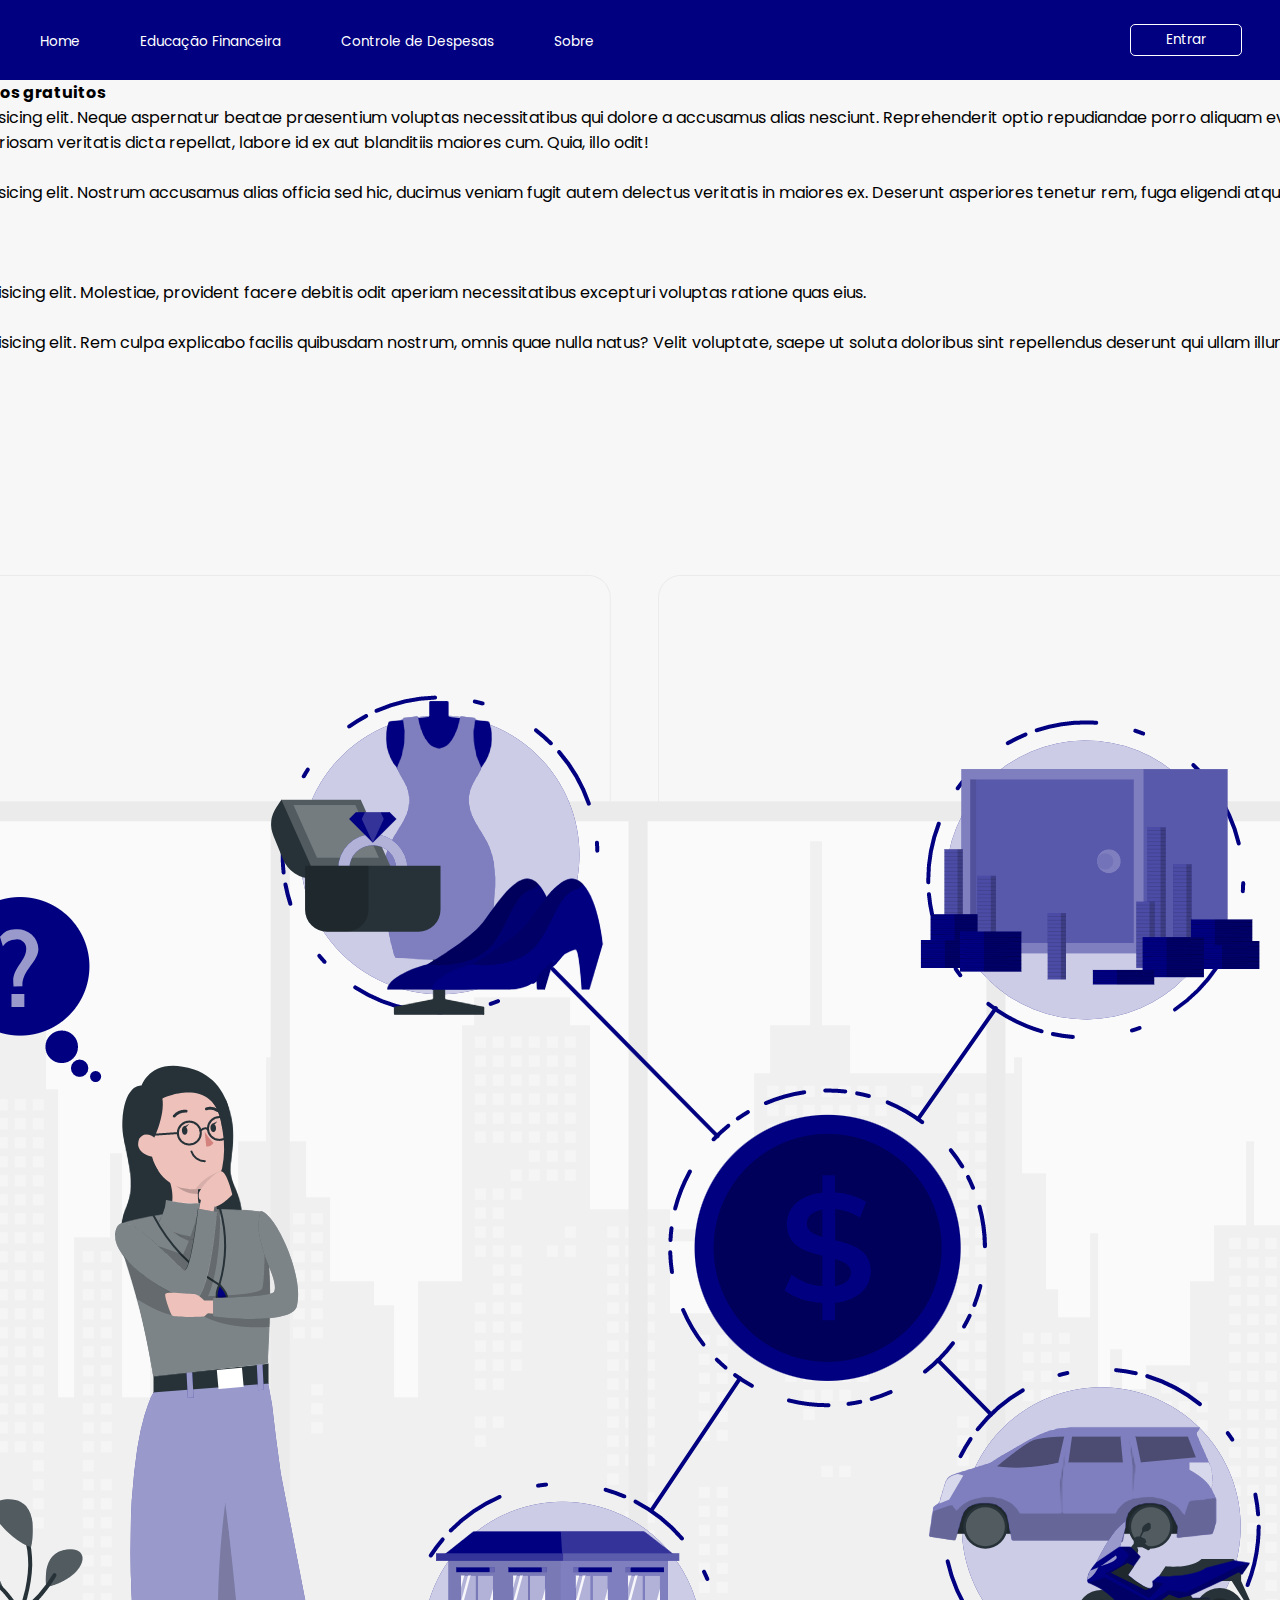
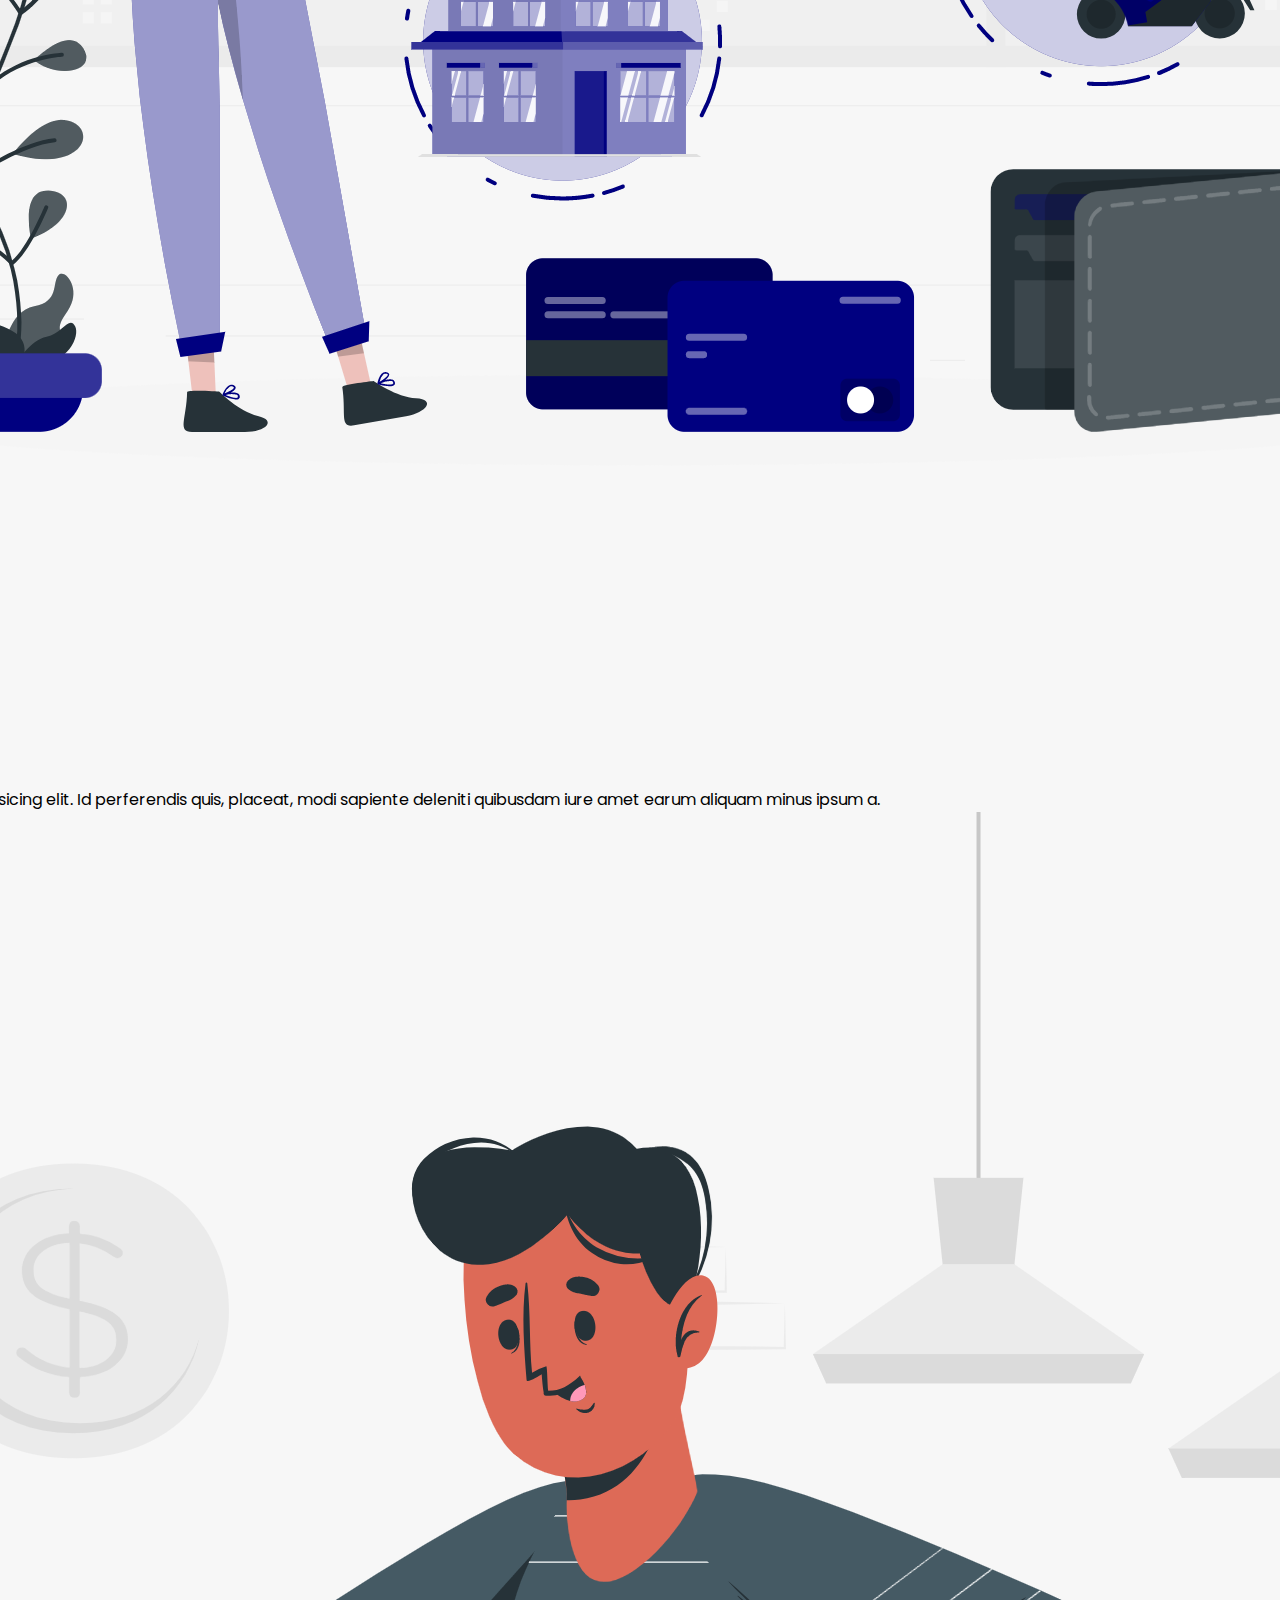
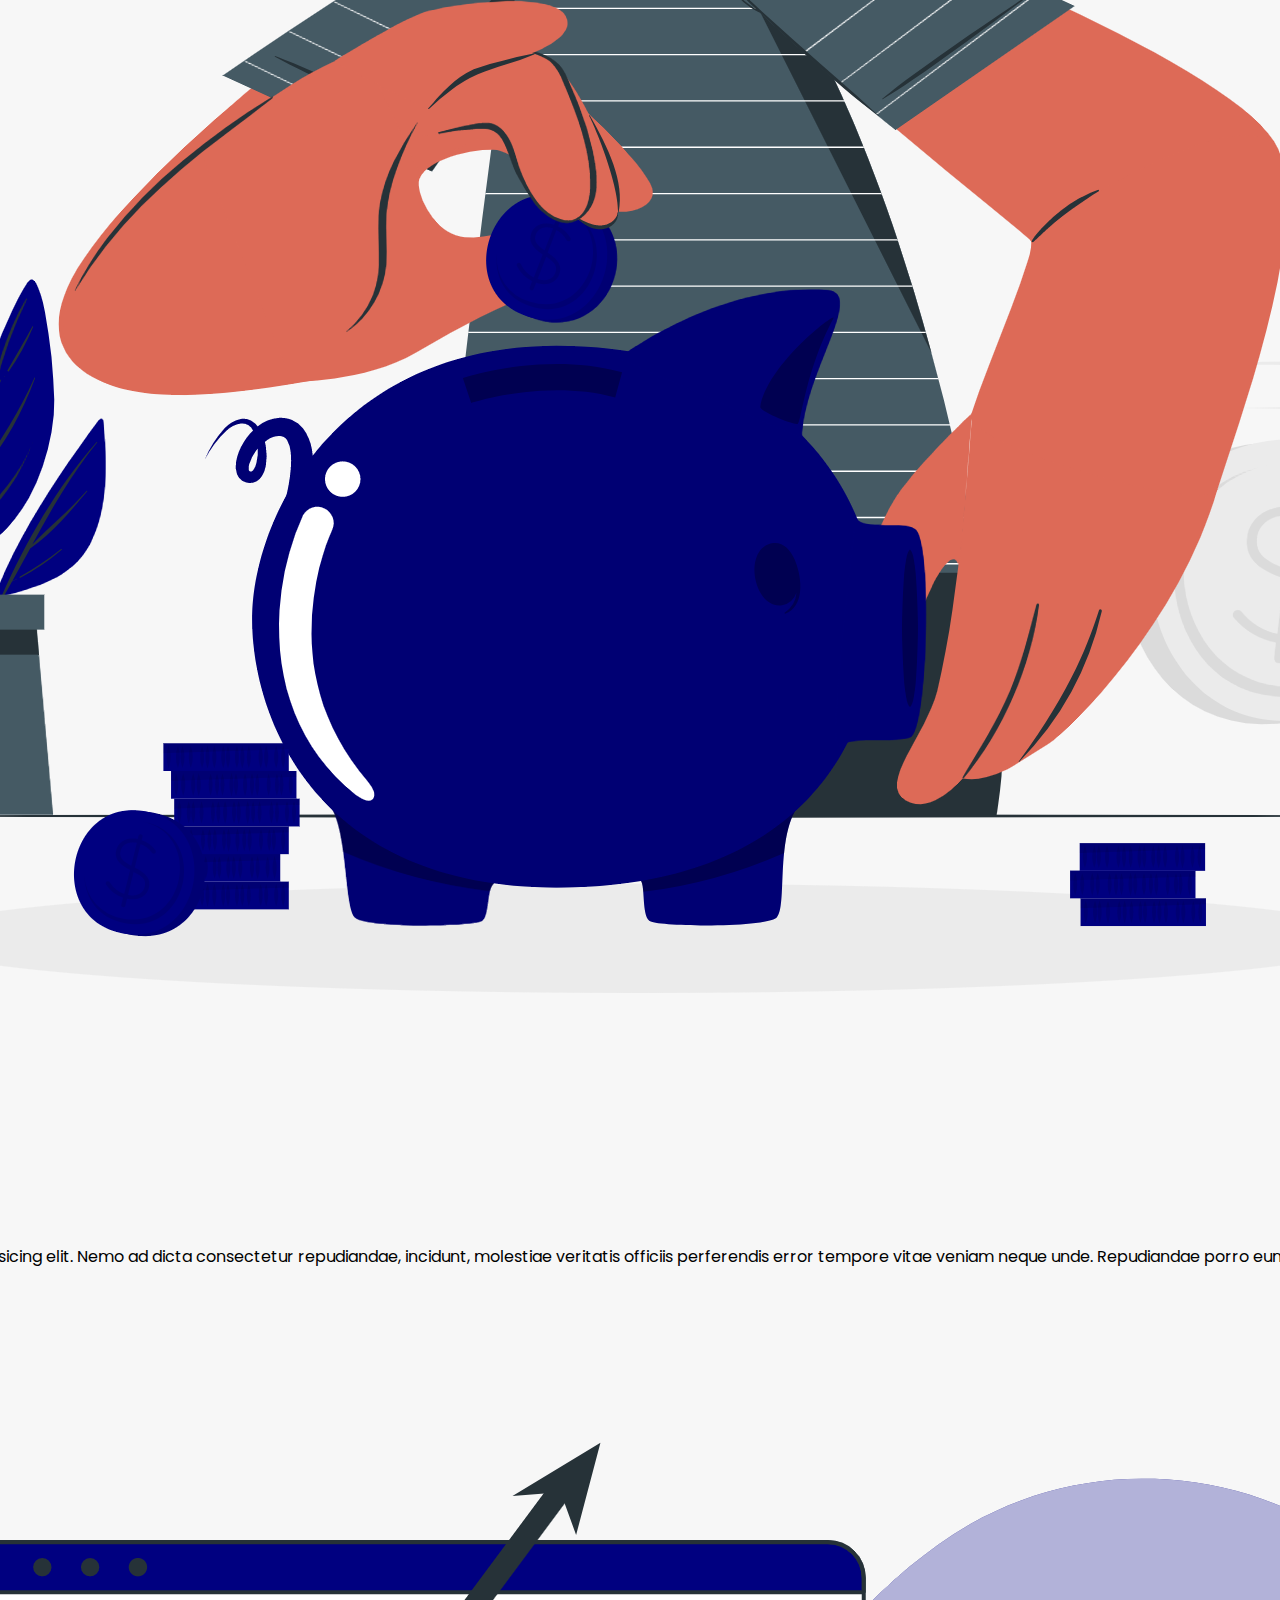
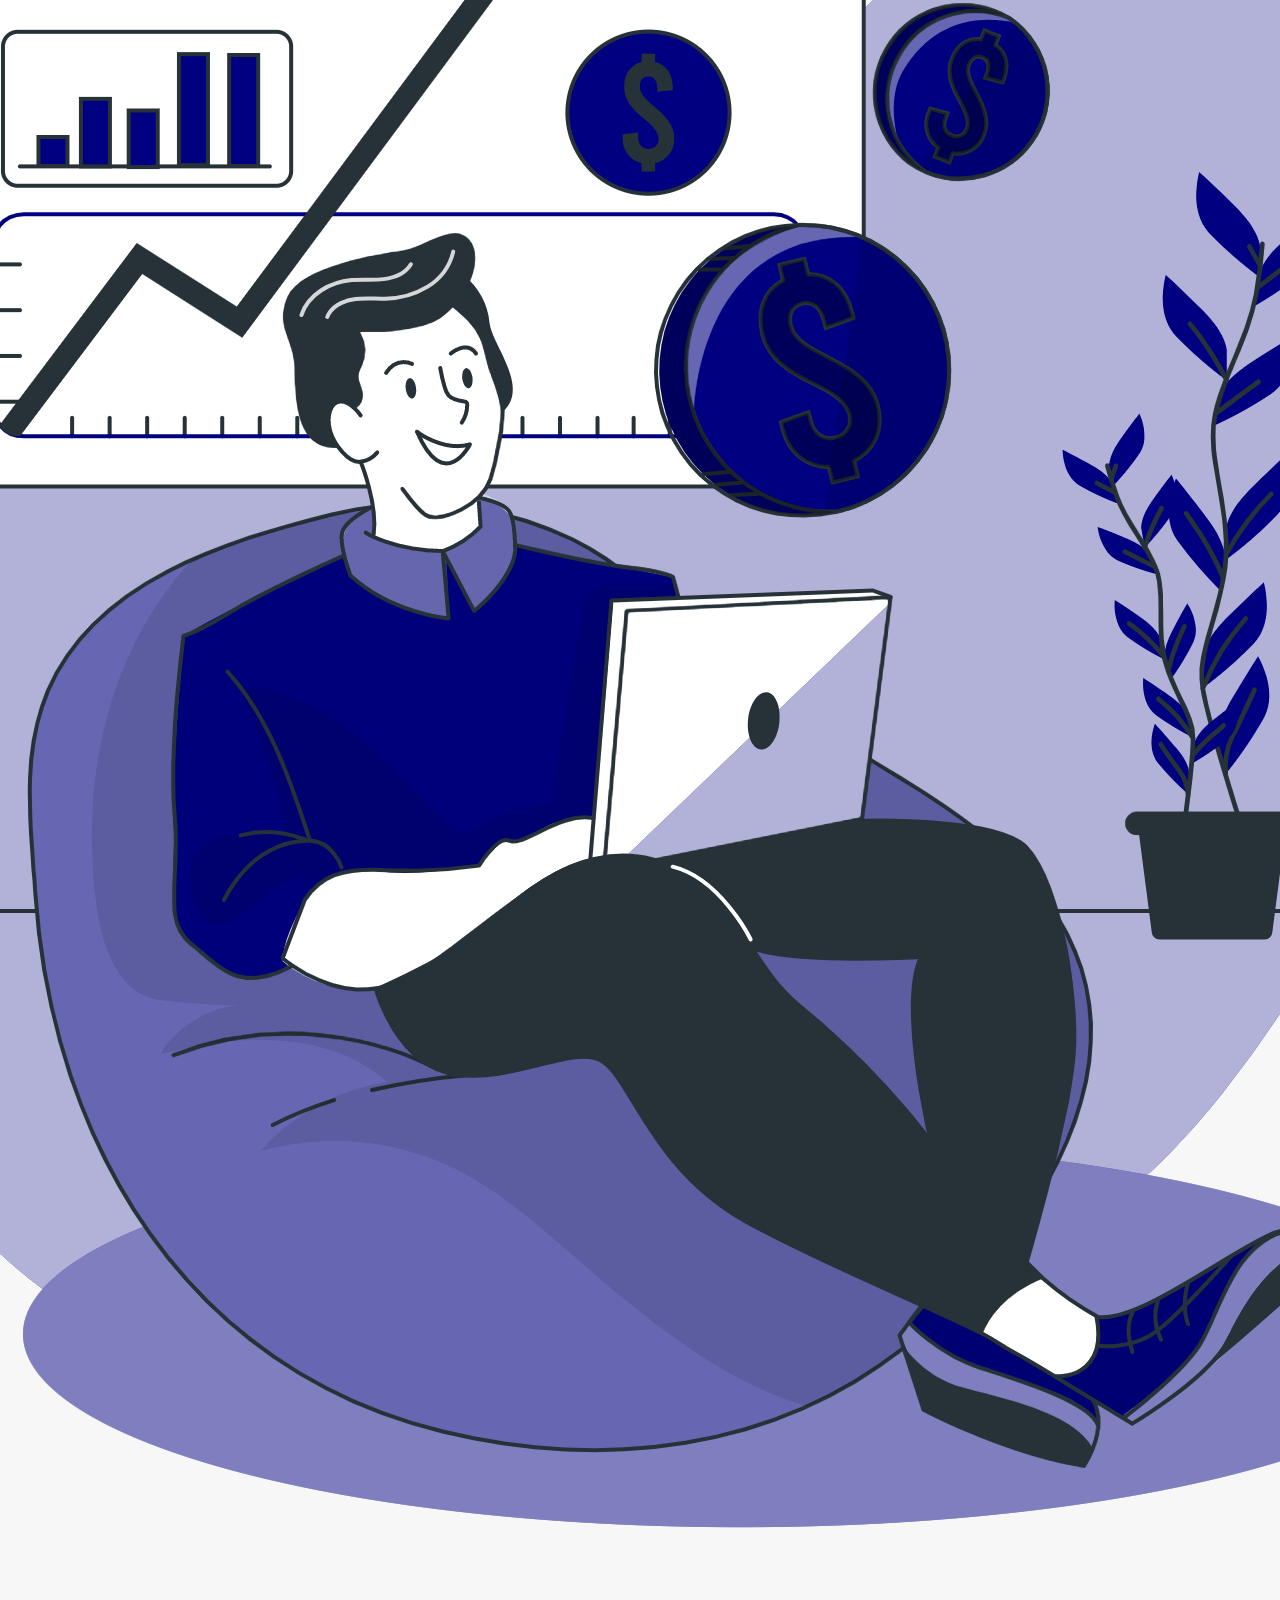
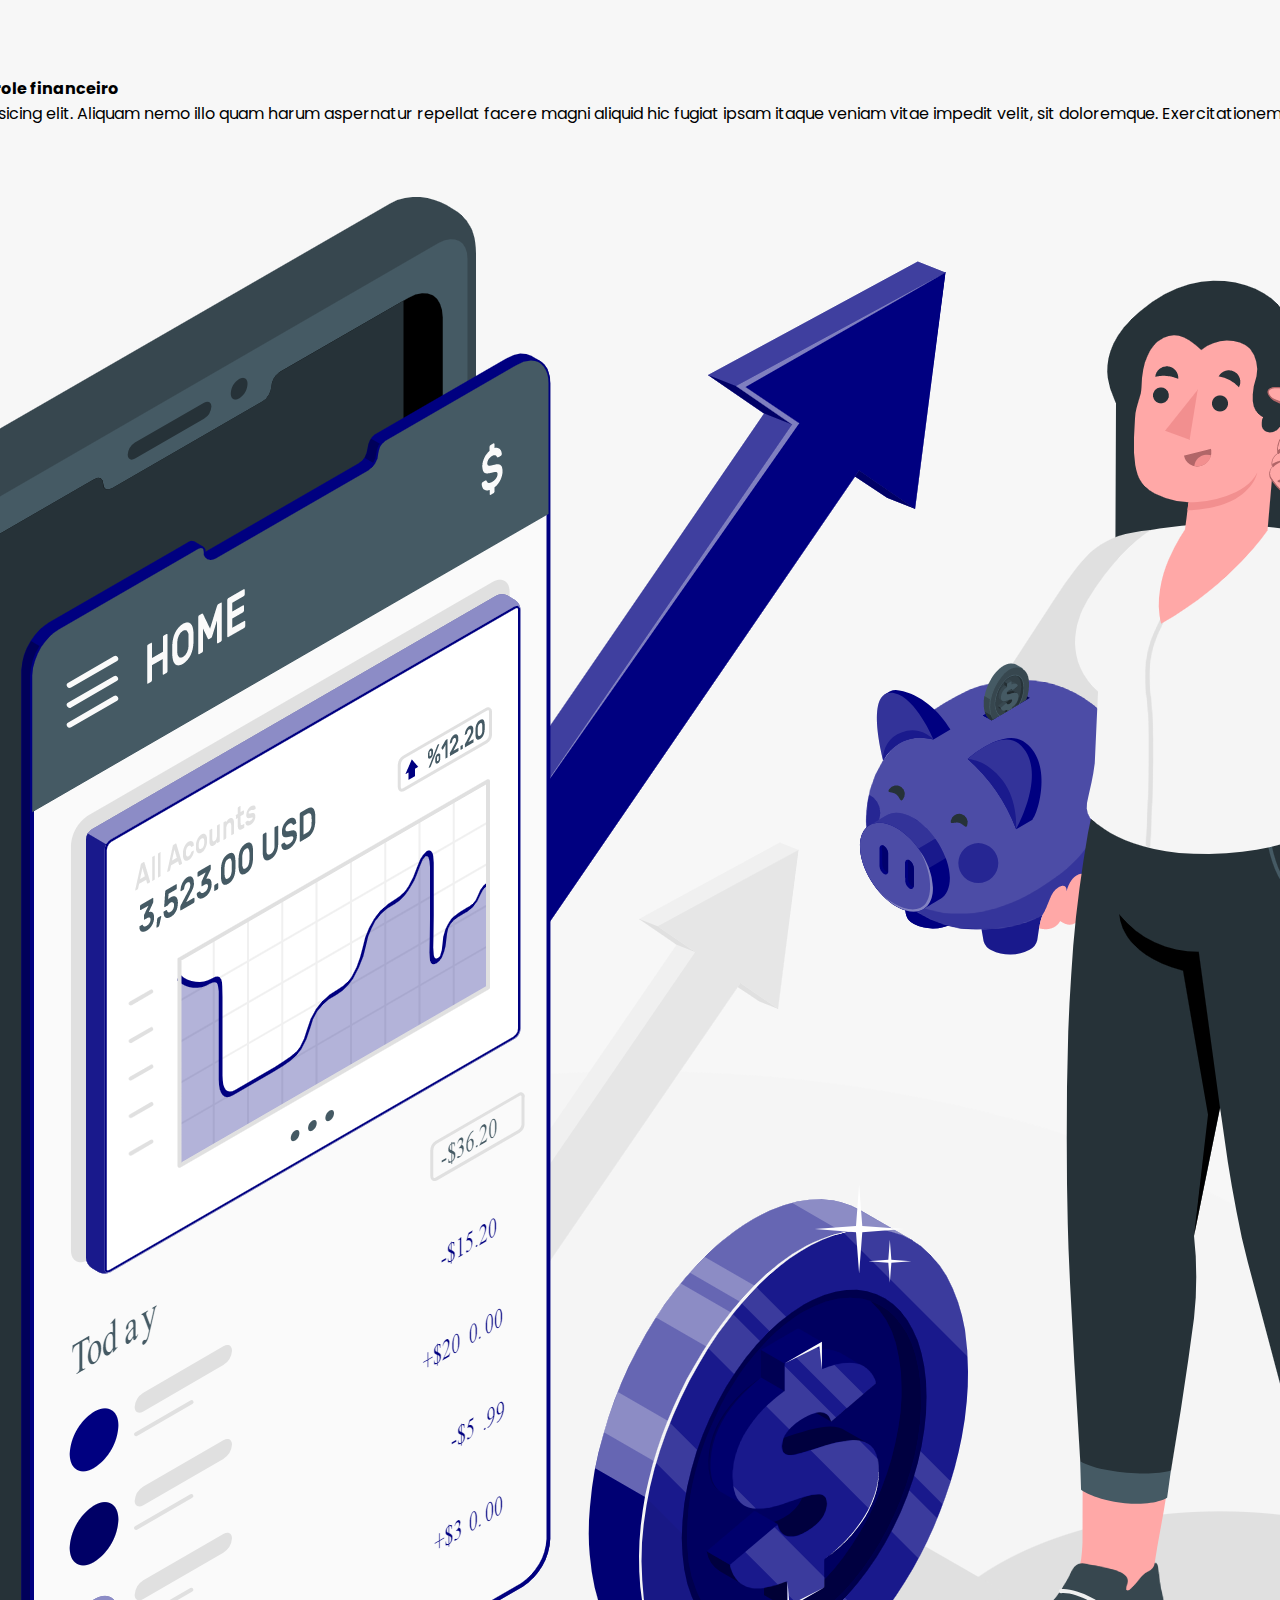
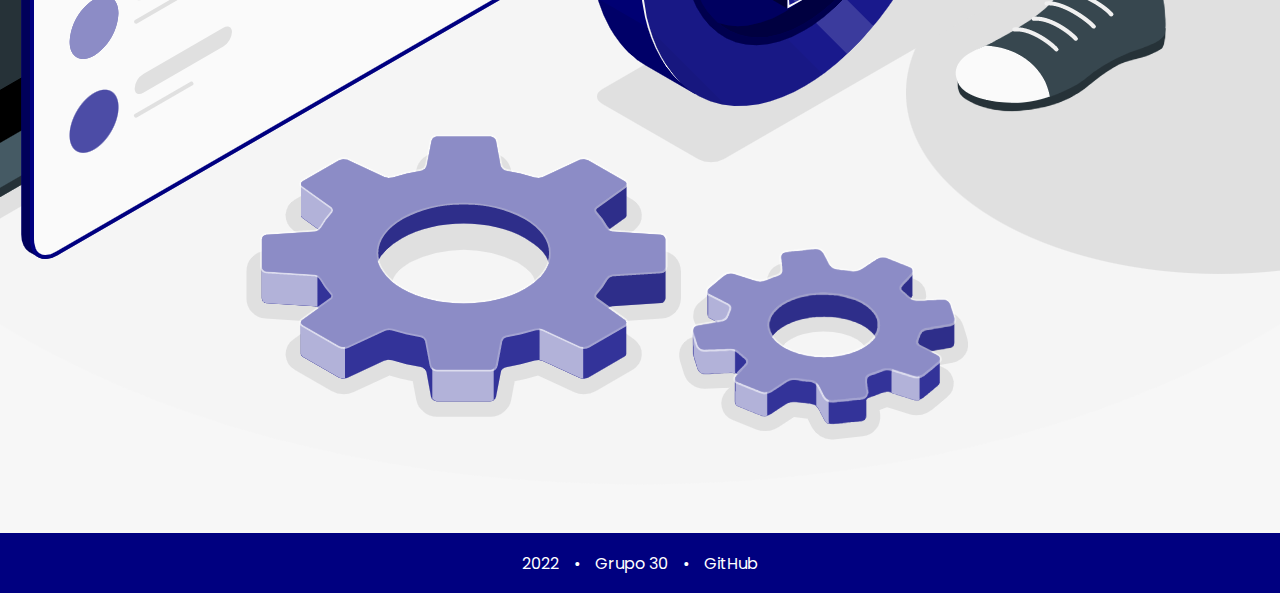
<file: educacao-financeira/index.html>
<!DOCTYPE html>
<html lang="pt-br">
  <head>
    <meta charset="UTF-8" />
    <meta http-equiv="X-UA-Compatible" content="IE=edge" />
    <meta name="viewport" content="width=device-width, initial-scale=1.0" />
    <link rel="stylesheet" href="../assets/css/educacao.css" />
    <title>Educação Financeira</title>
  </head>
  <body>
    <!-- Cabeçalho -->
    <header>
      <nav>
        <ul class="navMenu">
          <li class="navItem">
            <a class="navLink" href="../index.html" title="Ir para Home"
              >Home</a
            >
          </li>
          <li class="navItem">
            <a
              class="navLink"
              href="../educacao-financeira/index.html"
              title="Ir para Educação Financeira"
              >Educação Financeira</a
            >
          </li>
          <li class="navItem">
            <a
              class="navLink"
              href="../controle-despesas/index.html"
              title="Ir para Controle de Despesas"
              >Controle de Despesas</a
            >
          </li>
          <li class="navItem">
            <a
              class="navLink"
              href="../sobre/index.html"
              title="Ir para página Sobre"
              >Sobre</a
            >
          </li>
        </ul>
        <div class="hamburger">
          <span class="bar"></span>
          <span class="bar"></span>
          <span class="bar"></span>
        </div>

        <a href="../login/index.html" class="loginBtn hoverBtn">Entrar</a>
      </nav>
    </header>
    <!-- Conteúdo principal -->
    <main>
      <article>
        <h2>Educação Financeira: O que é, dicas e cursos gratuitos</h2>
        <p>
          Lorem ipsum dolor sit amet consectetur adipisicing elit. Neque
          aspernatur beatae praesentium voluptas necessitatibus qui dolore a
          accusamus alias nesciunt. Reprehenderit optio repudiandae porro
          aliquam eveniet! Magni consectetur facere esse accusamus, velit rerum
          fugiat amet sunt, laboriosam veritatis dicta repellat, labore id ex
          aut blanditiis maiores cum. Quia, illo odit!
        </p>
        <h2>Oque é Educação Financeira?</h2>
        <p>
          Lorem ipsum dolor sit amet consectetur adipisicing elit. Nostrum
          accusamus alias officia sed hic, ducimus veniam fugit autem delectus
          veritatis in maiores ex. Deserunt asperiores tenetur rem, fuga
          eligendi atque ipsam enim, dignissimos esse, voluptates doloribus a
          vitae illum?
        </p>
      </article>

      <section>
        <h2>5 Dicas para se ter educação financeira</h2>
        <ol>
          <li>
            <h3>Entenda e controle suas despesas</h3>
            <p>
              Lorem ipsum, dolor sit amet consectetur adipisicing elit.
              Molestiae, provident facere debitis odit aperiam necessitatibus
              excepturi voluptas ratione quas eius.
            </p>
          </li>
          <li>
            <h3>Defina metas e objetivos</h3>
            <p>
              Lorem ipsum, dolor sit amet consectetur adipisicing elit. Rem
              culpa explicabo facilis quibusdam nostrum, omnis quae nulla natus?
              Velit voluptate, saepe ut soluta doloribus sint repellendus
              deserunt qui ullam illum.
            </p>
            <img
              src="../assets/image/goal-finances.png"
              alt="ilustação planejamento de fincanças"
            />
          </li>
          <li>
            <h3>Desenvolva o hábito de poupar</h3>
            <p>
              Lorem ipsum dolor sit amet consectetur adipisicing elit. Id
              perferendis quis, placeat, modi sapiente deleniti quibusdam iure
              amet earum aliquam minus ipsum a.
            </p>
            <img
              src="../assets/image/saving-money.png"
              alt="ilustração guardando dinheiro em um porquinho"
            />
          </li>
          <li>
            <h3>Ganhar, economizar e investir</h3>
            <p>
              Lorem ipsum dolor sit amet consectetur adipisicing elit. Nemo ad
              dicta consectetur repudiandae, incidunt, molestiae veritatis
              officiis perferendis error tempore vitae veniam neque unde.
              Repudiandae porro eum earum similique consectetur.
            </p>
            <img
              src="../assets/image/investing.png"
              alt="ilustração personagem investindo"
            />
          </li>
          <li>
            <h3>Utilize um app ou site de educação e controle financeiro</h3>
            <p>
              Lorem ipsum dolor sit amet consectetur adipisicing elit. Aliquam
              nemo illo quam harum aspernatur repellat facere magni aliquid hic
              fugiat ipsam itaque veniam vitae impedit velit, sit doloremque.
              Exercitationem, voluptatem.
            </p>
            <img
              src="../assets/image/finances-app.png"
              alt="ilustação aplicativo de finanças"
            />
          </li>
        </ol>
      </section>
    </main>
    <!-- Rodapé -->
    <footer>
      <ul>
        <li>2022</li>
        <li>•</li>
        <li>Grupo 30</li>
        <li>•</li>
        <li>
          <a
            href="https://github.com/matosmarcio10/Desafio-Hackaton-Extraoficial"
            target="_blank"
            title="Ir para github"
          >
            <i class="fa-brands fa-github"></i>
            GitHub
          </a>
        </li>
      </ul>
    </footer>
    <script src="../assets/js/edeucacao.js"></script>
  </body>
</html>
</file>
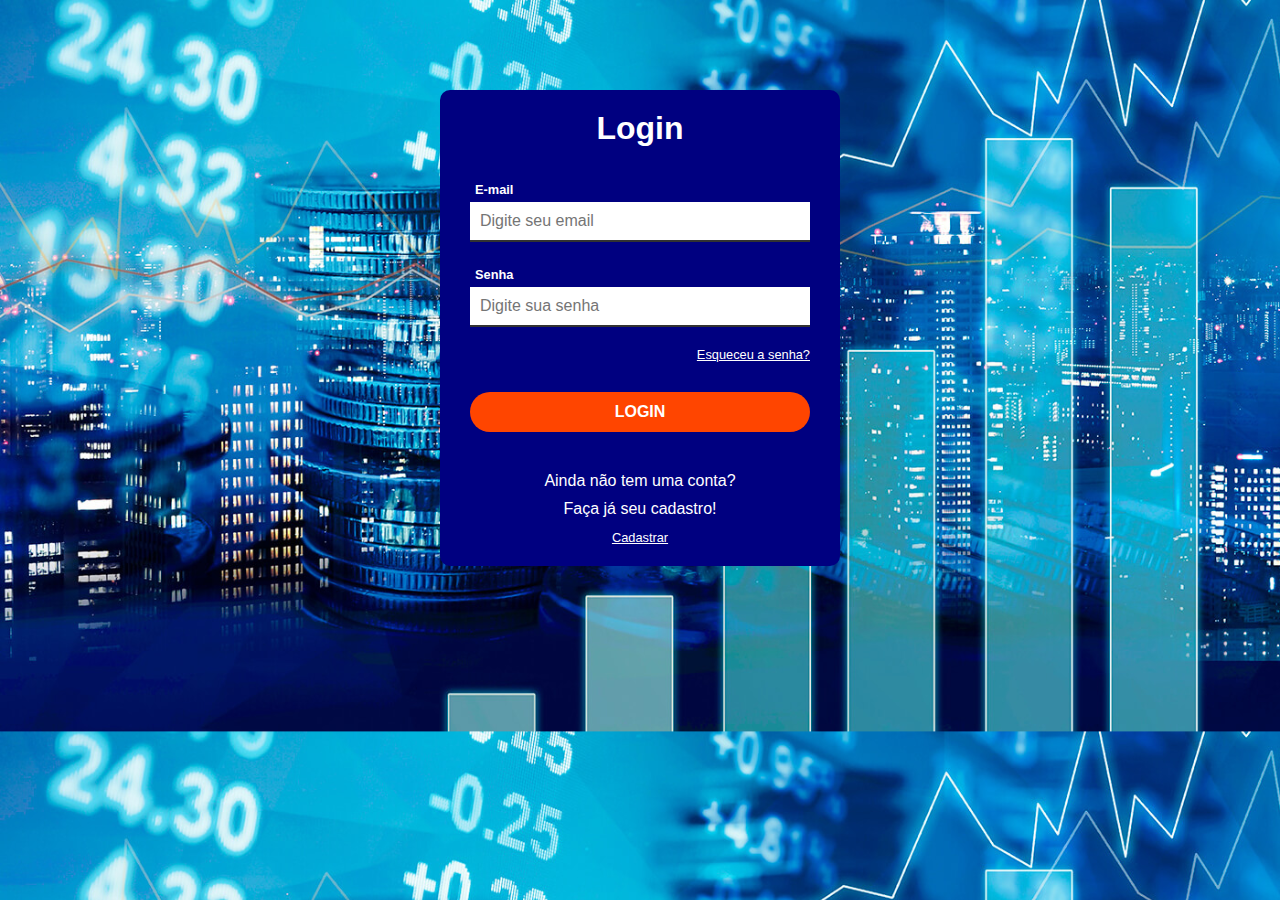
<file: login/index.html>
<!DOCTYPE html>
<html lang="pt-br">

<head>
    <meta charset="UTF-8" />
    <meta http-equiv="X-UA-Compatible" content="IE=edge" />
    <meta name="viewport" content="width=device-width, initial-scale=1.0" />
    <link rel="stylesheet" href="./assets/css/login.css" />
    <title>Login</title>
</head>

<body>
    <!-- Cabeçalho -->
    <header></header>

    <!-- Conteúdo principal -->
    <main>
       <div id="login-container">
           <h1>Login</h1>
           <form action="">
            <label for="email">E-mail</label>
            <input type="email" name="email" id="email" placeholder="Digite seu email" autocomplete="off">
            <label for="password">Senha</label>
            <input type="password" name="password" id="password" placeholder="Digite sua senha">
            <a href="#" id="forgot-pass">Esqueceu a senha?</a>
            <input type="submit" value="Login">
           </form>
           
            <div id="register-container">
                <p>Ainda não tem uma conta?</p>
                <p>Faça já seu cadastro!</p>
                <a href="cadastro.html">Cadastrar</a>
            </div>
       </div>

    </main>

    <!-- Rodapé -->
    <footer></footer>
</body>
</html>
</file>
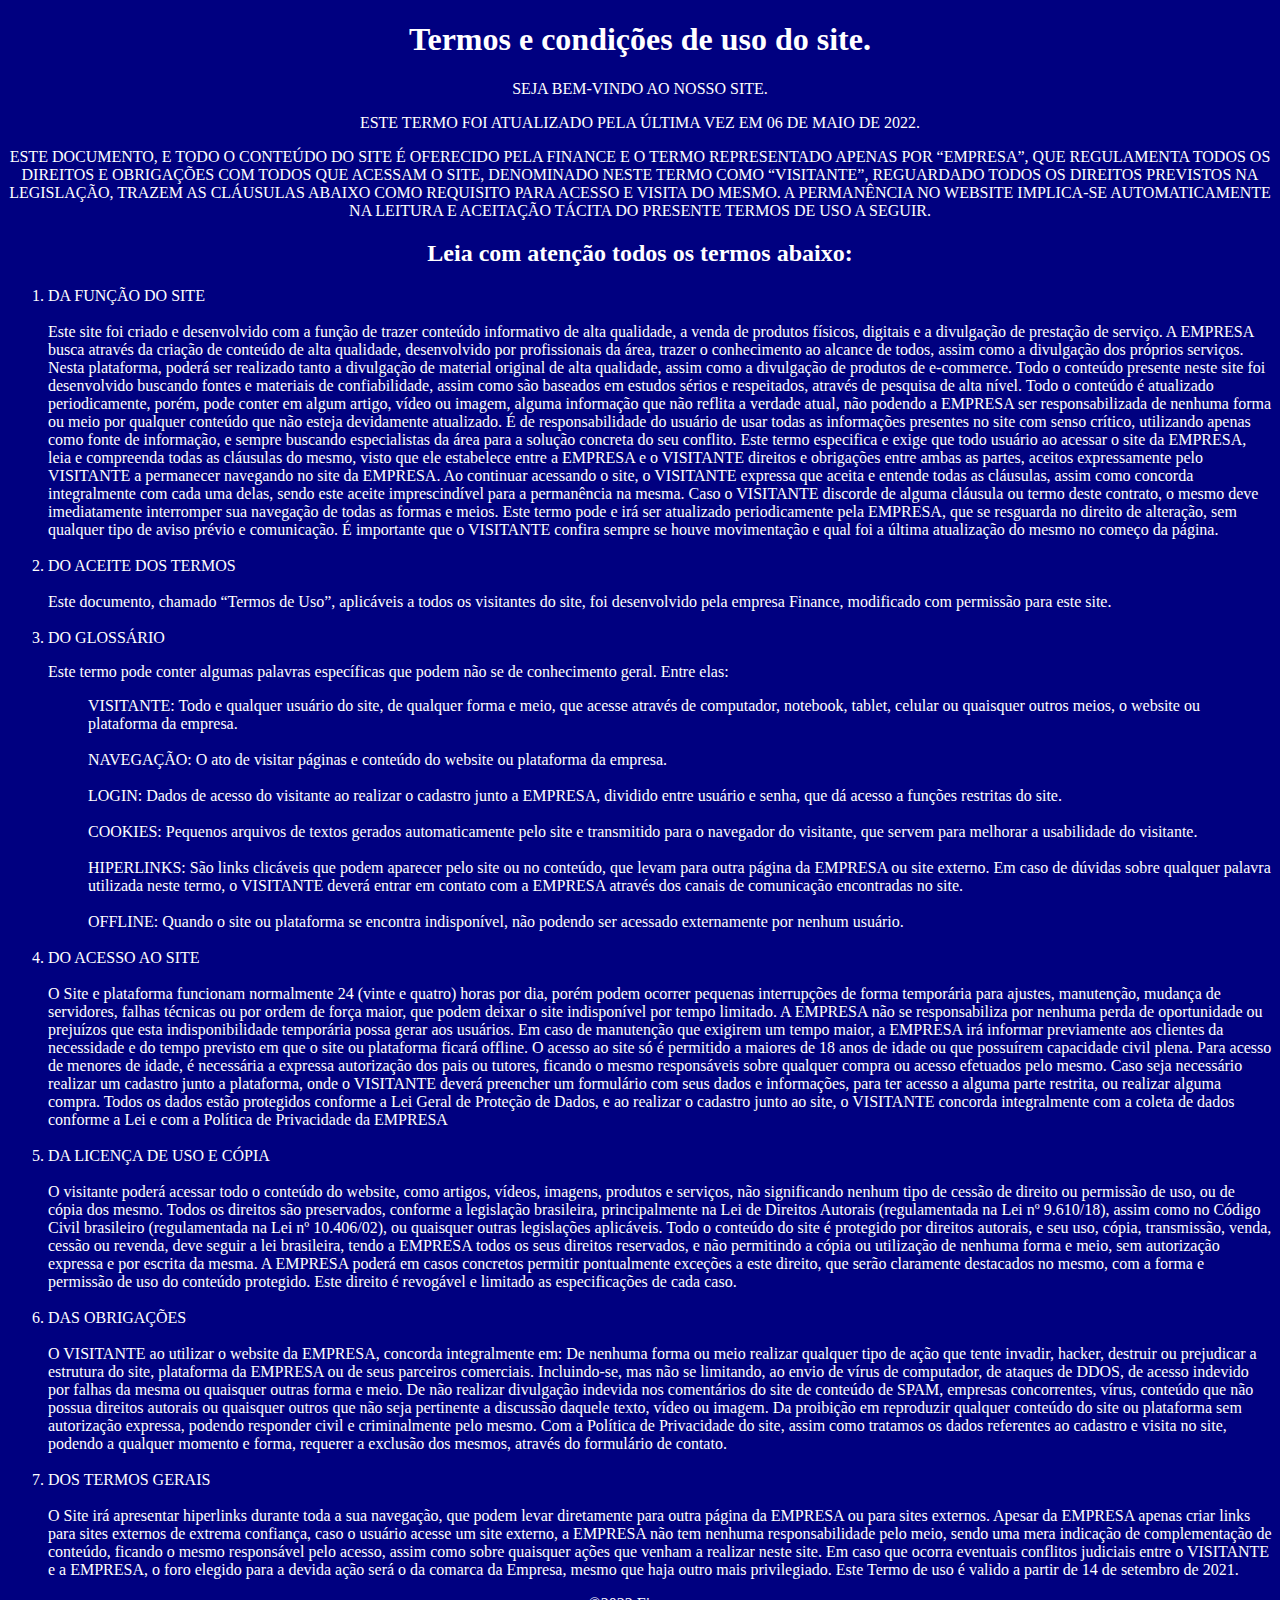
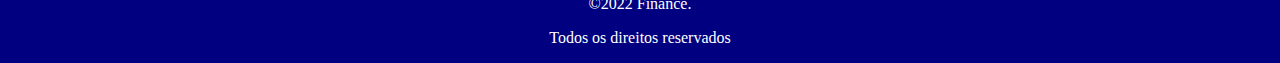
<file: termos-de-uso/index.html>
<!DOCTYPE html>
<html lang="pt-br">
  <head>
    <meta charset="UTF-8" />
    <meta http-equiv="X-UA-Compatible" content="IE=edge" />
    <meta name="viewport" content="width=device-width, initial-scale=1.0" />
    <title>Termos e condiçoes de uso do site</title>
    <link rel="stylesheet" href="../assets/css/termosdeuso.css" />
  </head>

  <body>
    <header>
      <div class="header">
        <h1>Termos e condições de uso do site.</h1>
        <p>Seja bem-vindo ao nosso site.</p>
        <p>Este termo foi atualizado pela última vez em 06 de maio de 2022.</p>
        <p>
          Este documento, e todo o conteúdo do site é oferecido pela Finance e o
          termo representado apenas por “EMPRESA”, que regulamenta todos os
          direitos e obrigações com todos que acessam o site, denominado neste
          termo como “VISITANTE”, reguardado todos os direitos previstos na
          legislação, trazem as cláusulas abaixo como requisito para acesso e
          visita do mesmo. A permanência no website implica-se automaticamente
          na leitura e aceitação tácita do presente termos de uso a seguir.
        </p>
      </div>
    </header>

    <div>
      <h2>Leia com atenção todos os termos abaixo:</h2>

      <ol>
        <li>
          DA FUNÇÃO DO SITE <br />
          <br />

          Este site foi criado e desenvolvido com a função de trazer conteúdo
          informativo de alta qualidade, a venda de produtos físicos, digitais e
          a divulgação de prestação de serviço. A EMPRESA busca através da
          criação de conteúdo de alta qualidade, desenvolvido por profissionais
          da área, trazer o conhecimento ao alcance de todos, assim como a
          divulgação dos próprios serviços. Nesta plataforma, poderá ser
          realizado tanto a divulgação de material original de alta qualidade,
          assim como a divulgação de produtos de e-commerce. Todo o conteúdo
          presente neste site foi desenvolvido buscando fontes e materiais de
          confiabilidade, assim como são baseados em estudos sérios e
          respeitados, através de pesquisa de alta nível. Todo o conteúdo é
          atualizado periodicamente, porém, pode conter em algum artigo, vídeo
          ou imagem, alguma informação que não reflita a verdade atual, não
          podendo a EMPRESA ser responsabilizada de nenhuma forma ou meio por
          qualquer conteúdo que não esteja devidamente atualizado. É de
          responsabilidade do usuário de usar todas as informações presentes no
          site com senso crítico, utilizando apenas como fonte de informação, e
          sempre buscando especialistas da área para a solução concreta do seu
          conflito. Este termo especifica e exige que todo usuário ao acessar o
          site da EMPRESA, leia e compreenda todas as cláusulas do mesmo, visto
          que ele estabelece entre a EMPRESA e o VISITANTE direitos e obrigações
          entre ambas as partes, aceitos expressamente pelo VISITANTE a
          permanecer navegando no site da EMPRESA. Ao continuar acessando o
          site, o VISITANTE expressa que aceita e entende todas as cláusulas,
          assim como concorda integralmente com cada uma delas, sendo este
          aceite imprescindível para a permanência na mesma. Caso o VISITANTE
          discorde de alguma cláusula ou termo deste contrato, o mesmo deve
          imediatamente interromper sua navegação de todas as formas e meios.
          Este termo pode e irá ser atualizado periodicamente pela EMPRESA, que
          se resguarda no direito de alteração, sem qualquer tipo de aviso
          prévio e comunicação. É importante que o VISITANTE confira sempre se
          houve movimentação e qual foi a última atualização do mesmo no começo
          da página.
        </li>

        <br />

        <li>
          DO ACEITE DOS TERMOS <br />
          <br />
          Este documento, chamado “Termos de Uso”, aplicáveis a todos os
          visitantes do site, foi desenvolvido pela empresa Finance, modificado
          com permissão para este site.
        </li>

        <br />

        <li class="left">
          DO GLOSSÁRIO <br />

          <p>
            Este termo pode conter algumas palavras específicas que podem não se
            de conhecimento geral. Entre elas:
          </p>

          <ul class="nopoints">
            <li>
              VISITANTE: Todo e qualquer usuário do site, de qualquer forma e
              meio, que acesse através de computador, notebook, tablet, celular
              ou quaisquer outros meios, o website ou plataforma da empresa.
            </li>
            <br />
            <li>
              NAVEGAÇÃO: O ato de visitar páginas e conteúdo do website ou
              plataforma da empresa.
            </li>
            <br />
            <li>
              LOGIN: Dados de acesso do visitante ao realizar o cadastro junto a
              EMPRESA, dividido entre usuário e senha, que dá acesso a funções
              restritas do site.
            </li>
            <br />
            <li>
              COOKIES: Pequenos arquivos de textos gerados automaticamente pelo
              site e transmitido para o navegador do visitante, que servem para
              melhorar a usabilidade do visitante.
            </li>
            <br />
            <li>
              HIPERLINKS: São links clicáveis que podem aparecer pelo site ou no
              conteúdo, que levam para outra página da EMPRESA ou site externo.
              Em caso de dúvidas sobre qualquer palavra utilizada neste termo, o
              VISITANTE deverá entrar em contato com a EMPRESA através dos
              canais de comunicação encontradas no site.
            </li>
            <br />
            <li>
              OFFLINE: Quando o site ou plataforma se encontra indisponível, não
              podendo ser acessado externamente por nenhum usuário.
            </li>
          </ul>
        </li>

        <br />

        <li>
          DO ACESSO AO SITE <br />
          <br />

          O Site e plataforma funcionam normalmente 24 (vinte e quatro) horas
          por dia, porém podem ocorrer pequenas interrupções de forma temporária
          para ajustes, manutenção, mudança de servidores, falhas técnicas ou
          por ordem de força maior, que podem deixar o site indisponível por
          tempo limitado. A EMPRESA não se responsabiliza por nenhuma perda de
          oportunidade ou prejuízos que esta indisponibilidade temporária possa
          gerar aos usuários. Em caso de manutenção que exigirem um tempo maior,
          a EMPRESA irá informar previamente aos clientes da necessidade e do
          tempo previsto em que o site ou plataforma ficará offline. O acesso ao
          site só é permitido a maiores de 18 anos de idade ou que possuírem
          capacidade civil plena. Para acesso de menores de idade, é necessária
          a expressa autorização dos pais ou tutores, ficando o mesmo
          responsáveis sobre qualquer compra ou acesso efetuados pelo mesmo.
          Caso seja necessário realizar um cadastro junto a plataforma, onde o
          VISITANTE deverá preencher um formulário com seus dados e informações,
          para ter acesso a alguma parte restrita, ou realizar alguma compra.
          Todos os dados estão protegidos conforme a Lei Geral de Proteção de
          Dados, e ao realizar o cadastro junto ao site, o VISITANTE concorda
          integralmente com a coleta de dados conforme a Lei e com a Política de
          Privacidade da EMPRESA
        </li>

        <br />

        <li>
          DA LICENÇA DE USO E CÓPIA <br />
          <br />

          O visitante poderá acessar todo o conteúdo do website, como artigos,
          vídeos, imagens, produtos e serviços, não significando nenhum tipo de
          cessão de direito ou permissão de uso, ou de cópia dos mesmo. Todos os
          direitos são preservados, conforme a legislação brasileira,
          principalmente na Lei de Direitos Autorais (regulamentada na Lei nº
          9.610/18), assim como no Código Civil brasileiro (regulamentada na Lei
          nº 10.406/02), ou quaisquer outras legislações aplicáveis. Todo o
          conteúdo do site é protegido por direitos autorais, e seu uso, cópia,
          transmissão, venda, cessão ou revenda, deve seguir a lei brasileira,
          tendo a EMPRESA todos os seus direitos reservados, e não permitindo a
          cópia ou utilização de nenhuma forma e meio, sem autorização expressa
          e por escrita da mesma. A EMPRESA poderá em casos concretos permitir
          pontualmente exceções a este direito, que serão claramente destacados
          no mesmo, com a forma e permissão de uso do conteúdo protegido. Este
          direito é revogável e limitado as especificações de cada caso.
        </li>

        <br />

        <li>
          DAS OBRIGAÇÕES <br />
          <br />

          O VISITANTE ao utilizar o website da EMPRESA, concorda integralmente
          em: De nenhuma forma ou meio realizar qualquer tipo de ação que tente
          invadir, hacker, destruir ou prejudicar a estrutura do site,
          plataforma da EMPRESA ou de seus parceiros comerciais. Incluindo-se,
          mas não se limitando, ao envio de vírus de computador, de ataques de
          DDOS, de acesso indevido por falhas da mesma ou quaisquer outras forma
          e meio. De não realizar divulgação indevida nos comentários do site de
          conteúdo de SPAM, empresas concorrentes, vírus, conteúdo que não
          possua direitos autorais ou quaisquer outros que não seja pertinente a
          discussão daquele texto, vídeo ou imagem. Da proibição em reproduzir
          qualquer conteúdo do site ou plataforma sem autorização expressa,
          podendo responder civil e criminalmente pelo mesmo. Com a Política de
          Privacidade do site, assim como tratamos os dados referentes ao
          cadastro e visita no site, podendo a qualquer momento e forma,
          requerer a exclusão dos mesmos, através do formulário de contato.
        </li>

        <br />

        <li>
          DOS TERMOS GERAIS <br />
          <br />

          O Site irá apresentar hiperlinks durante toda a sua navegação, que
          podem levar diretamente para outra página da EMPRESA ou para sites
          externos. Apesar da EMPRESA apenas criar links para sites externos de
          extrema confiança, caso o usuário acesse um site externo, a EMPRESA
          não tem nenhuma responsabilidade pelo meio, sendo uma mera indicação
          de complementação de conteúdo, ficando o mesmo responsável pelo
          acesso, assim como sobre quaisquer ações que venham a realizar neste
          site. Em caso que ocorra eventuais conflitos judiciais entre o
          VISITANTE e a EMPRESA, o foro elegido para a devida ação será o da
          comarca da Empresa, mesmo que haja outro mais privilegiado. Este Termo
          de uso é valido a partir de 14 de setembro de 2021.
        </li>
      </ol>
    </div>

    <footer>
      <p>©2022 Finance.</p>
      <p>Todos os direitos reservados</p>
    </footer>
  </body>
</html>
</file>
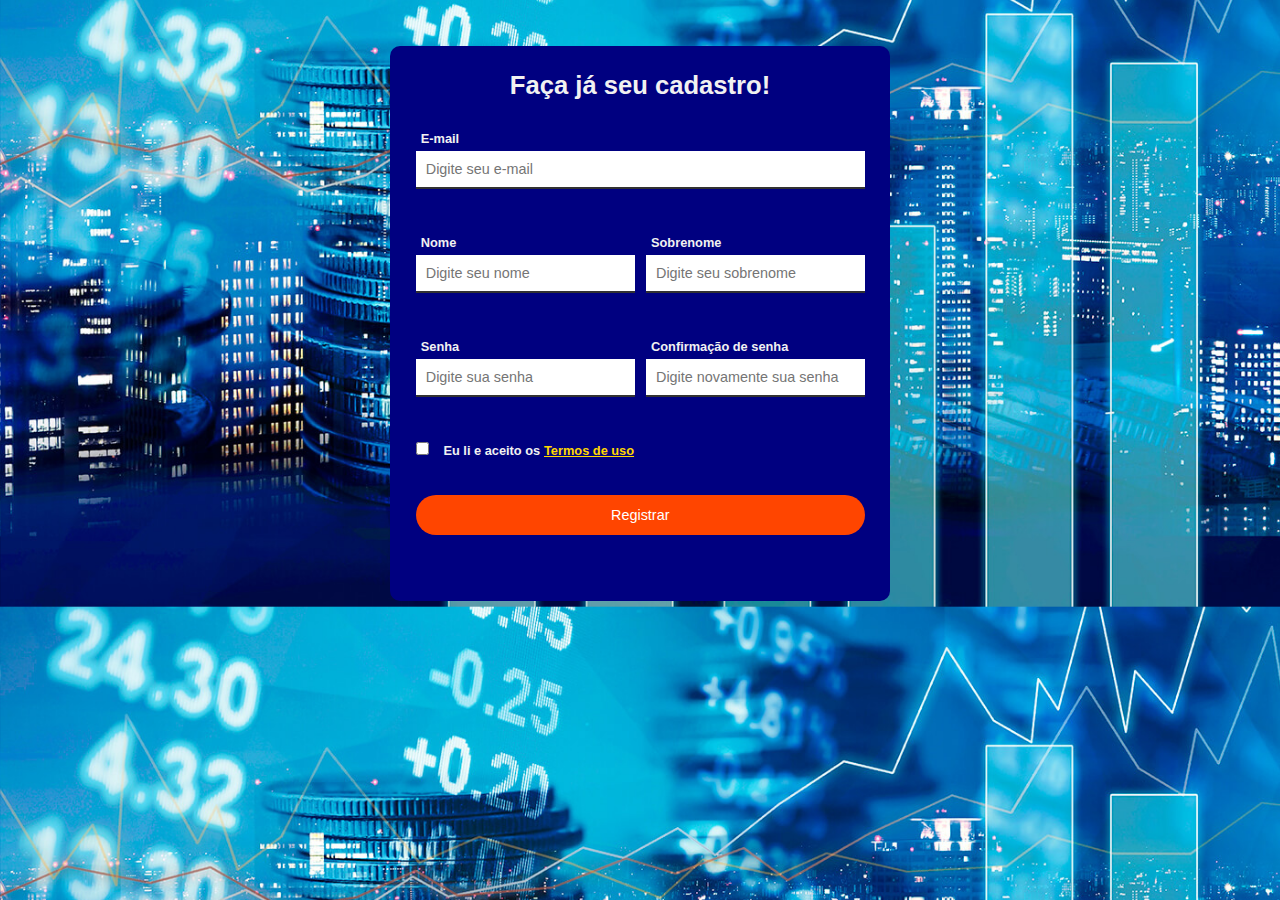
<file: cadastro.html>
<!DOCTYPE html>
<html lang="pt-br">

<head>
    <meta charset="UTF-8" />
    <meta http-equiv="X-UA-Compatible" content="IE=edge" />
    <meta name="viewport" content="width=device-width, initial-scale=1.0" />
    <link rel="stylesheet" href="../assets/css/cadastro.css" />
    <title>Cadastro</title>
</head>

<body>


    <!-- Conteiner principal -->
    <!-- Formulários e mensagens de erro com validações que serão executadas com JavaScript-->
    <div id="main-container">
        <h1>Faça já seu cadastro!</h1>
        <form id="register-form" action="">
            <div class="full-box">
                <label for="email">E-mail</label>
                <input type="email" name="email" id="email" placeholder="Digite seu e-mail" data-min-length="2"
                    data-email-validate />
            </div>
            <div class="half-box spacing">
                <label for="name">Nome</label>
                <input type="text" name="name" id="name" placeholder="Digite seu nome" data-required data-min-length="3"
                    data-max-length="16" />
            </div>
            <div class="half-box">
                <label for="lastname">Sobrenome</label>
                <input type="text" name="lastname" id="lastname" placeholder="Digite seu sobrenome" data-required
                    data-only-letters />
            </div>
            <div class="half-box spacing">
                <label for="lastname">Senha</label>
                <input type="password" name="password" id="password" placeholder="Digite sua senha"
                    data-password-validate data-required />
            </div>
            <div class="half-box">
                <label for="passconfirmation">Confirmação de senha</label>
                <input type="password" name="passconfirmation" id="passwordconfirmation"
                    placeholder="Digite novamente sua senha" data-equal="password" />
            </div>
            <div>
                <input type="checkbox" name="agreement" id="agreement" />
                <label for="agreement" id="agreement-label">Eu li e aceito os <a href="termosdeuso.html">Termos de uso</a></label>
            </div>
            <div class="full-box">
                <input id="btn-submit" type="submit" value="Registrar" />
            </div>
        </form>
    </div>
    <!-- Mensagem de erro-->
    <p class="error-validation template"></p>

    <!-- Rodapé -->
    <footer></footer>
    <script src="../assets/js/main.js"></script>
</body>
</html>
</file>
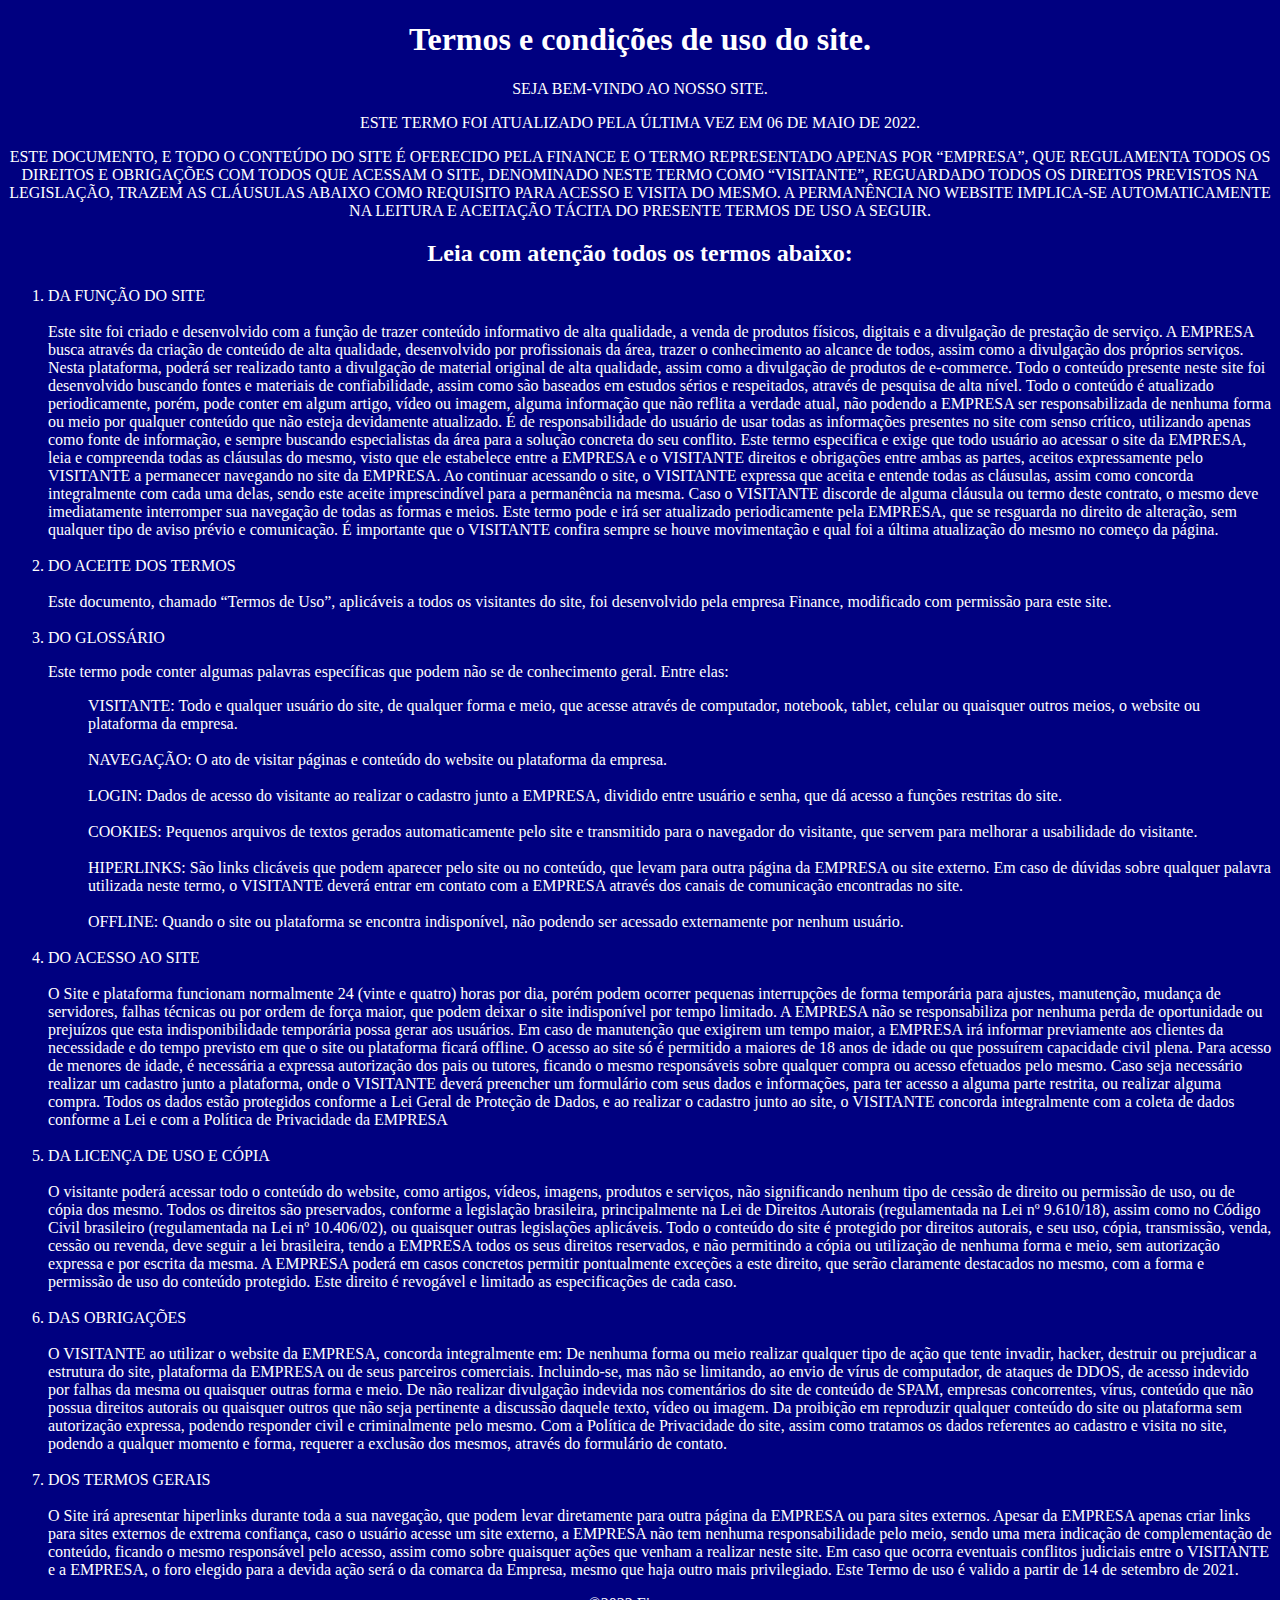
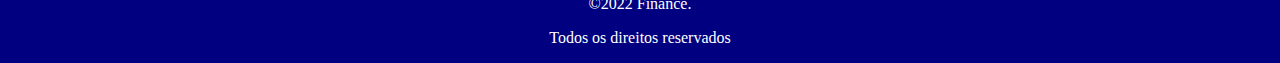
<file: termosdeuso.html>
<!DOCTYPE html>
<html lang="pt-br">
<head>
    <meta charset="UTF-8">
    <meta http-equiv="X-UA-Compatible" content="IE=edge">
    <meta name="viewport" content="width=device-width, initial-scale=1.0">
    <title>Termos e condiçoes de uso do site</title>
    <link rel="stylesheet" href="./assets/css/termosdeuso.css" />

</head>

<body>

    <header>
        <div class="header">
            <h1>Termos e condições de uso do site.</h1>
            <p>Seja bem-vindo ao nosso site.</p>
            <p>Este termo foi atualizado pela última vez em 06 de maio de 2022.</p>
            <p>
            Este documento, e todo o conteúdo do site é oferecido pela Finance e o termo representado apenas por “EMPRESA”, que regulamenta todos os direitos e obrigações com todos que acessam o site, denominado neste termo como “VISITANTE”, reguardado todos os direitos previstos na legislação, trazem as cláusulas abaixo como requisito para acesso e visita do mesmo.
            A permanência no website implica-se automaticamente na leitura e aceitação tácita do presente termos de uso a seguir. </p>
        </div>
    </header>

    <div>
        
        <h2>Leia com atenção todos os termos abaixo:</h2>
        
        <ol>
            <li> DA FUNÇÃO DO SITE <br> <br>

            Este site foi criado e desenvolvido com a função de trazer conteúdo informativo de alta qualidade, a venda de produtos físicos, digitais e a divulgação de prestação de serviço. A EMPRESA busca através da criação de conteúdo de alta qualidade, desenvolvido por profissionais da área, trazer o conhecimento ao alcance de todos, assim como a divulgação dos próprios serviços.
            
            Nesta plataforma, poderá ser realizado tanto a divulgação de material original de alta qualidade, assim como a divulgação de produtos de e-commerce.
            
            Todo o conteúdo presente neste site foi desenvolvido buscando fontes e materiais de confiabilidade, assim como são baseados em estudos sérios e respeitados, através de pesquisa de alta nível.
            
            Todo o conteúdo é atualizado periodicamente, porém, pode conter em algum artigo, vídeo ou imagem, alguma informação que não reflita a verdade atual, não podendo a EMPRESA ser responsabilizada de nenhuma forma ou meio por qualquer conteúdo que não esteja devidamente atualizado.
            
            É de responsabilidade do usuário de usar todas as informações presentes no site com senso crítico, utilizando apenas como fonte de informação, e sempre buscando especialistas da área para a solução concreta do seu conflito.
            
            Este termo especifica e exige que todo usuário ao acessar o site da EMPRESA, leia e compreenda todas as cláusulas do mesmo, visto que ele estabelece entre a EMPRESA e o VISITANTE direitos e obrigações entre ambas as partes, aceitos expressamente pelo VISITANTE a permanecer navegando no site da EMPRESA.
            
            Ao continuar acessando o site, o VISITANTE expressa que aceita e entende todas as cláusulas, assim como concorda integralmente com cada uma delas, sendo este aceite imprescindível para a permanência na mesma. Caso o VISITANTE discorde de alguma cláusula ou termo deste contrato, o mesmo deve imediatamente interromper sua navegação de todas as formas e meios.
            
            Este termo pode e irá ser atualizado periodicamente pela EMPRESA, que se resguarda no direito de alteração, sem qualquer tipo de aviso prévio e comunicação. É importante que o VISITANTE confira sempre se houve movimentação e qual foi a última atualização do mesmo no começo da página.
            </li>

            <br>

            <li> DO ACEITE DOS TERMOS <br> <br>
                Este documento, chamado “Termos de Uso”, aplicáveis a todos os visitantes do site, foi desenvolvido pela empresa Finance, modificado com permissão para este site.</li>

            <br>

            <li class="left"> DO GLOSSÁRIO <br>

                 <p> Este termo pode conter algumas palavras específicas que podem não se de conhecimento geral. Entre elas:</p>
                
                 <ul class="nopoints">

                     <li>VISITANTE: 

                         Todo e qualquer usuário do site, de qualquer forma e meio, que acesse através de computador, notebook, tablet, celular ou quaisquer outros meios, o website ou plataforma da empresa.</li>
                        <br>
                     <li>NAVEGAÇÃO: 

                         O ato de visitar páginas e conteúdo do website ou plataforma da empresa.
                    </li>
                        <br>
                     <li>LOGIN: 

                         Dados de acesso do visitante ao realizar o cadastro junto a EMPRESA, dividido entre usuário e senha, que dá acesso a funções restritas do site.</li>
                         <br>
                     <li>COOKIES: 
                        
                        Pequenos arquivos de textos gerados automaticamente pelo site e transmitido para o navegador do visitante, que servem para melhorar a usabilidade do visitante.
                    </li>
                        <br>
                    <li> HIPERLINKS: 

                        São links clicáveis que podem aparecer pelo site ou no conteúdo, que levam para outra página da EMPRESA ou site externo.
                        Em caso de dúvidas sobre qualquer palavra utilizada neste termo, o VISITANTE deverá entrar em contato com a EMPRESA através dos canais de comunicação encontradas no site.
                    </li>
                        <br>
                    <li>OFFLINE: 

                        Quando o site ou plataforma se encontra indisponível, não podendo ser acessado externamente por nenhum usuário. </li>
                 </ul>
                
            </li>

            <br>

            <li> DO ACESSO AO SITE <br> <br>

                O Site e plataforma funcionam normalmente 24 (vinte e quatro) horas por dia, porém podem ocorrer pequenas interrupções de forma temporária para ajustes, manutenção, mudança de servidores, falhas técnicas ou por ordem de força maior, que podem deixar o site indisponível por tempo limitado.
                        
                A EMPRESA não se responsabiliza por nenhuma perda de oportunidade ou prejuízos que esta indisponibilidade temporária possa gerar aos usuários.
                        
                Em caso de manutenção que exigirem um tempo maior, a EMPRESA irá informar previamente aos clientes da necessidade e do tempo previsto em que o site ou plataforma ficará offline.
                        
                O acesso ao site só é permitido a maiores de 18 anos de idade ou que possuírem capacidade civil plena. Para acesso de menores de idade, é necessária a expressa autorização dos pais ou tutores, ficando o mesmo responsáveis sobre qualquer compra ou acesso efetuados pelo mesmo.
                        
                Caso seja necessário realizar um cadastro junto a plataforma, onde o VISITANTE deverá preencher um formulário com seus dados e informações, para ter acesso a alguma parte restrita, ou realizar alguma compra.
                        
                Todos os dados estão protegidos conforme a Lei Geral de Proteção de Dados, e ao realizar o cadastro junto ao site, o VISITANTE concorda integralmente com a coleta de dados conforme a Lei e com a Política de Privacidade da EMPRESA
            </li>

            <br>

            <li> DA LICENÇA DE USO E CÓPIA  <br> <br>

                O visitante poderá acessar todo o conteúdo do website, como artigos, vídeos, imagens, produtos e serviços, não significando nenhum tipo de cessão de direito ou permissão de uso, ou de cópia dos mesmo.
                            
                Todos os direitos são preservados, conforme a legislação brasileira, principalmente na Lei de Direitos Autorais (regulamentada na Lei nº 9.610/18), assim como no Código Civil brasileiro (regulamentada na Lei nº 10.406/02), ou quaisquer outras legislações aplicáveis.
                            
                Todo o conteúdo do site é protegido por direitos autorais, e seu uso, cópia, transmissão, venda, cessão ou revenda, deve seguir a lei brasileira, tendo a EMPRESA todos os seus direitos reservados, e não permitindo a cópia ou utilização de nenhuma forma e meio, sem autorização expressa e por escrita da mesma.
                            
                A EMPRESA poderá em casos concretos permitir pontualmente exceções a este direito, que serão claramente destacados no mesmo, com a forma e permissão de uso do conteúdo protegido. Este direito é revogável e limitado as especificações de cada caso.</li>

            <br>

            <li> DAS OBRIGAÇÕES <br> <br>

                O VISITANTE ao utilizar o website da EMPRESA, concorda integralmente em:
                                
                De nenhuma forma ou meio realizar qualquer tipo de ação que tente invadir, hacker, destruir ou prejudicar a estrutura do site, plataforma da EMPRESA ou de seus parceiros comerciais. Incluindo-se, mas não se limitando, ao envio de vírus de computador, de ataques de DDOS, de acesso indevido por falhas da mesma ou quaisquer outras forma e meio.
                De não realizar divulgação indevida nos comentários do site de conteúdo de SPAM, empresas concorrentes, vírus, conteúdo que não possua direitos autorais ou quaisquer outros que não seja pertinente a discussão daquele texto, vídeo ou imagem.
                Da proibição em reproduzir qualquer conteúdo do site ou plataforma sem autorização expressa, podendo responder civil e criminalmente pelo mesmo.
                Com a Política de Privacidade do site, assim como tratamos os dados referentes ao cadastro e visita no site, podendo a qualquer momento e forma, requerer a exclusão dos mesmos, através do formulário de contato.</li>

            <br>

            <li>DOS TERMOS GERAIS <br> <br>

                    O Site irá apresentar hiperlinks durante toda a sua navegação, que podem levar diretamente para outra página da EMPRESA ou para sites externos.
                                    
                    Apesar da EMPRESA apenas criar links para sites externos de extrema confiança, caso o usuário acesse um site externo, a EMPRESA não tem nenhuma responsabilidade pelo meio, sendo uma mera indicação de complementação de conteúdo, ficando o mesmo responsável pelo acesso, assim como sobre quaisquer ações que venham a realizar neste site.
                                    
                    Em caso que ocorra eventuais conflitos judiciais entre o VISITANTE e a EMPRESA, o foro elegido para a devida ação será o da comarca da Empresa, mesmo que haja outro mais privilegiado.
                                    
                    Este Termo de uso é valido a partir de 14 de setembro de 2021.</li>
        </ol>


    </div>
    
    
    <footer>

        <p>©2022 Finance.</p>
        <p>Todos os direitos reservados</p>

    </footer>
</body>

</html>
</file>
<file: assets/css/educacao.css>
@import url('https://fonts.googleapis.com/css2?family=Poppins:wght@400;600;700&display=swap');

:root {
  --primary-color: #000080;
  font-size: 62.5%;
}

* {
  margin: 0;
  padding: 0;
  box-sizing: border-box;
  font-family: 'Poppins', sans-serif;
  font-size: 1.6rem;
}

::-webkit-scrollbar-track {
  background-color: #FFF;
}
::-webkit-scrollbar {
  width: 10px;
}
::-webkit-scrollbar-thumb {
  background: var(--primary-color);
}

body {
  background-color: #f7f7f7;
  display: flex;
  flex-direction: column;
  align-items: center;
  justify-content: center;
  min-height: 100vh;
}

/* Menu de navegação */
header {
  padding: 24px 0;
  background-color: var(--primary-color);
  width: 100%;
}

header nav {
  display: flex;
  justify-content: space-between;
  align-items: center;
}

.navMenu {
  list-style: none;
  padding-left: 40px;
  display: flex;
  justify-content: space-evenly;
  gap: 60px;
}

nav a {
  position: relative;
  text-decoration: none;
  color: #FFF;
  font-size: 1.36rem;
  font-weight: 400;
}

nav li a::after {
  content: '';
  border-bottom: 2px solid #FFF;
  position: absolute;
  top: 1px;
  left: 0;
  transition: 0.3s ease-in-out;
  opacity: 0;
  height: 100%;
}

nav li a:hover::after {
  animation: hoverEffect 0.5s forwards;
  opacity: 1;
}

@keyframes hoverEffect {
  from {
    width: 0;
  }
  to {
    width: 100%;
  }
}

.hamburger {
  display: none;
  cursor: pointer;
  margin-left: 10%;
}

.bar {
  display: block;
  width: 25px;
  height: 3px;
  border-radius: 5px;
  margin: 5px auto;
  -webkit-transition: all 0.3s ease-in-out;
  transition: all 0.3s ease-in-out;
  background-color: #fff;
}

.loginBtn {
  margin-right: 3%;
  padding: 5px 35px;
  border-radius: 5px;
  border: 1px solid #fff;
  position: relative;
  z-index: 1;
  display: inline-block;
  overflow: hidden;
  transition: color 1s;
}

.hoverBtn:hover {
  color: var(--primary-color);
}

.hoverBtn::before {
  content: '';
  position: absolute;
  top: 0;
  left: -50px;
  z-index: -1;
  width: 0;
  height: 100%;
  background-color: #fff;
  transform: skewX(35deg);
  transition: width 1s;
}

.hoverBtn:hover::before {
  width: 160%;
}

/* Conteúdo Principal */

/* Rodapé */
footer {
  width: 100%;
  height: 60px;
  background-color: var(--primary-color);
  display: flex;
  align-items: center;
  justify-content: center;
}

footer ul {
  list-style: none;
  color: #FFF;
  font-size: 0.89rem;
  display: flex;
  gap: 15px;
}

footer ul a {
  color: #FFF;
  text-decoration: none;
}

/* Media  queries */
@media (max-width: 860px) {
  .hamburger {
    display: block;
  }

  .hamburger.active .bar:nth-child(2) {
    opacity: 0;
  }
  .hamburger.active .bar:nth-child(1) {
    transform: translateY(8px) rotate(45deg);
  }
  .hamburger.active .bar:nth-child(3) {
    transform: translateY(-8px) rotate(-45deg);
  }

  .navMenu {
    position: absolute;
    left: -100%;
    top: 50px;
    gap: 0;
    flex-direction: column;
    background-color: var(--primary-color);
    width: 100%;
    text-align: center;
    transition: 0.3s;
  }

  .navItem {
    margin: 16px 0;
  }

  .navMenu.active {
    left: 0;
  }

  .loginBtn {
    margin-right: 10%;
  }
}
</file>
<file: login/assets/css/login.css>
* {
  margin: 0;
  padding: 0;
  box-sizing: border-box;
  font-family: Helvetica;
  color: #ffffff;
  border: 0;
}

body {
  background-image: url(/assets/image/bg-finances.jpg);
  background-size: cover;
}

textarea:focus, input:focus {
  outline: none;
}

a, label {
  font-size: .8rem; /* 16 * .8 = x */
}

a:hover {
  color: #FFD700;
}

/* Container login */

#login-container {
  background-color: #000080;
  width: 400px;
  margin-left: auto;
  margin-right: auto;
  padding: 20px 30px;
  margin-top: 10vh;
  border-radius: 10px;
  text-align: center;
}

/* Formulário */

form {
  margin-top: 30px;
  margin-bottom: 40px;
}

label, input {
  display: block;
  width: 100%;
  text-align: left;
}

label {
  font-weight:bold;
  padding: 5px;
}

input {
  border-bottom: 2px solid #323232;
  padding: 10px;
  font-size: 1rem;
  margin-bottom: 20px;
  color: #181818;
}

input:focus {
  border-bottom: 2px solid #08558B;
}

#forgot-pass {
  text-align: right;
  display: block;
}

input[type="submit"] {
  text-align: center;
  text-transform: uppercase;
  font-weight: bold;
  border: none;
  height: 40px;
  border-radius: 20px;
  margin-top: 30px;
  color: #ffffff;
  background-color: #FF4500;

}

input[type="submit"]:hover {
  background-color: #181818;
  transition: .5s;
}

/* Registrar */
 #register-container p {
   margin-bottom: 10px;
 }
</file>
<file: assets/css/termosdeuso.css>
body {
  background-color: #000080;
  color: #ffffff;
}

h1 , h2 {
  text-align: center;
  
}

p {
  text-align: center;
}

.left p {
  text-align: justify;
}

.header p {
  text-transform: uppercase;
  
}

.nopoints li {
    list-style-type: none;
}
</file>
<file: assets/css/cadastro.css>
/* geral */
* {
    margin: 0.25px;
    padding: 0;
    box-sizing: border-box;
    font-family: Helvetica, sans-serif;
    color: #f1f1f1;
    border: none;
  }
  
  input, label {
    display: block;
    outline: none;
    width: 100%;
  }
  
  a {
    color: #FFD700;
  }
  
  body {
    padding-top: 5vh;
    background-image: url('../image/bg-finances.jpg');
    background-size: cover;
    background-position-y: -125px;
  }
  
  /* form */
  #main-container {
    width: 500px;
    margin-left: auto;
    margin-right: auto;
    background-color: #000080;
    border-radius: 10px;
    padding: 25px;
  }
  
  #main-container h1 {
    text-align: center;
    margin-bottom: 25px;
    font-size: 1.6rem;
  }
  
  form {
    display: flex;
    flex-wrap: wrap;
    justify-content: space-between;
  }
  
  .full-box {
    flex: 1 1 100%;
    position: relative;
  }
  
  .half-box {
    flex: 1 1 45%;
    position: relative;
  }
  
  .spacing {
    margin-right: 2.5%;
  }
  
  label {
    font-weight: bold;
    font-size: .8rem;
    padding: 5px;
  }
  
  input {
    border-bottom: 2px solid #323232;
    padding: 10px;
    font-size: .9rem;
    margin-bottom: 40px;
    color: #000000;
  }
  
  input:focus {
    border-color: #9d00e6;
  }
  
  input[type="submit"] {
    background-color: #FF4500;
    color: #FFF;
    border: none;
    border-radius: 20px;
    height: 40px;
    cursor: pointer;
  }
  
  #agreement {
    margin-right: 5px;
  }
  
  #agreement, #agreement-label {
    display: inline-block;
    width: auto;
  }
  
  .error-validation {
    color: #ff1a1a;
    position: absolute;
    top: 57px;
    font-size: 12px;
  }
  
  .template {
    display: none;
  }
</file>
